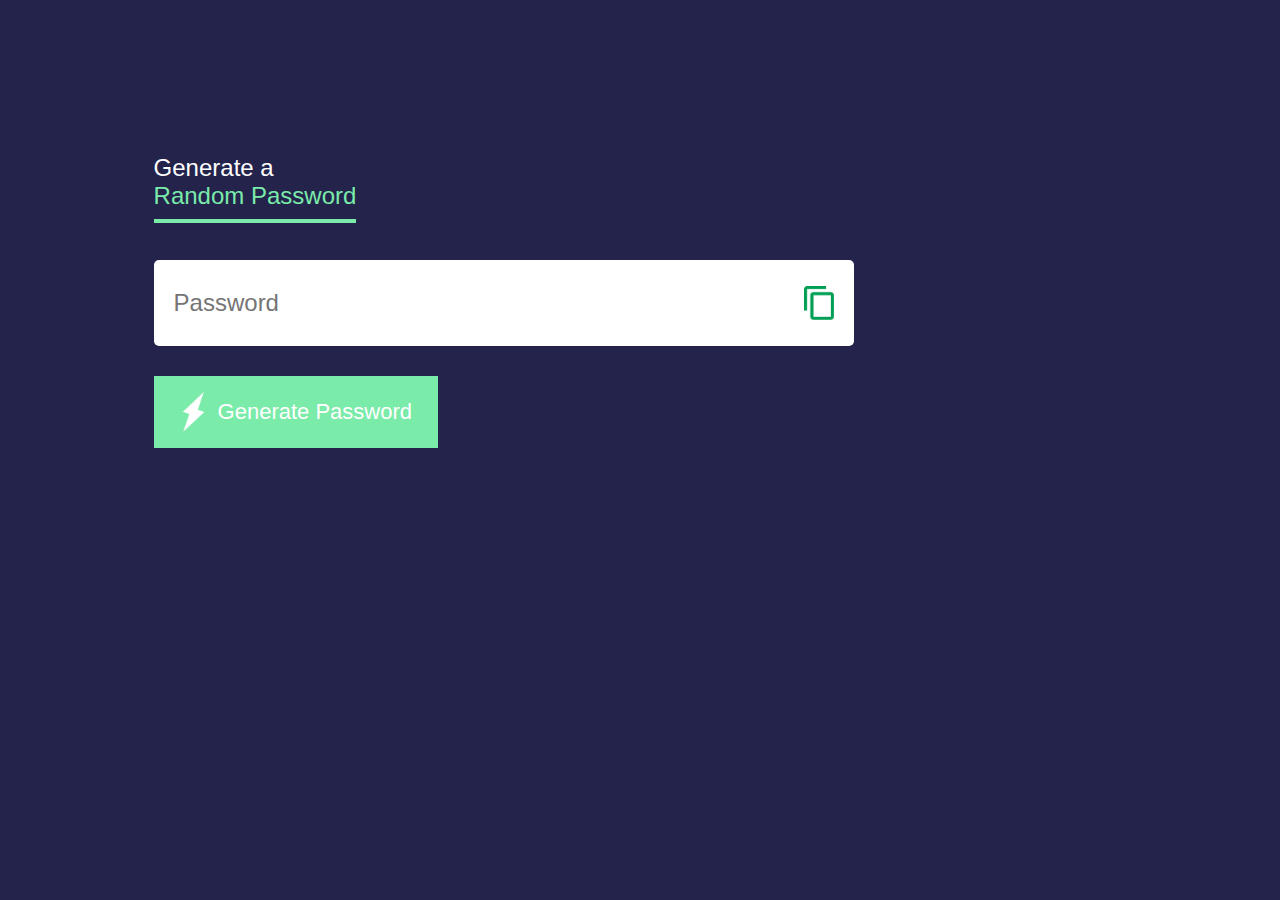
<file: password-genrator/index.html>
<!DOCTYPE html>
<html lang="en">
<head>
    <meta charset="UTF-8">
    <meta name="viewport" content="width=device-width, initial-scale=1.0">
    <title>Document</title>
    <link rel="stylesheet" href="style.css">
</head>
<body>
    <div class="card">

       <h2>Generate a <br> <span> Random Password </span> </h2>
       <div class="display">
        <input type="text" id="password" placeholder="Password">
        <img onclick="copyPassword()"src="images/copy.png" alt="">
       </div>
       <button onclick="createpassword()"><img src="images/generate.png" alt="">Generate Password</button>
    </div>

    <script src="script.js"></script>
</body>
</html>
</file>
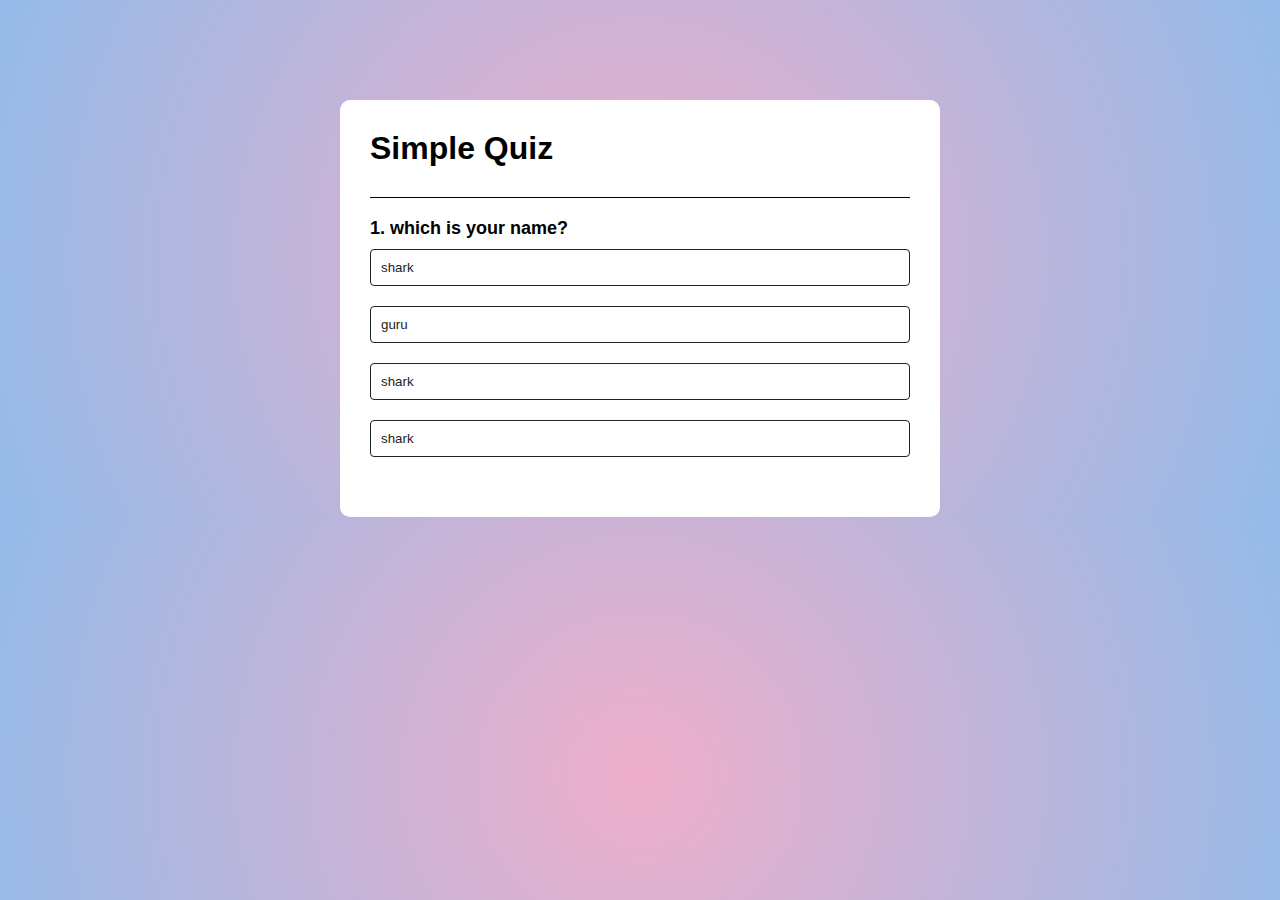
<file: quiz_app/index.html>
<!DOCTYPE html>
<html lang="en">
<head>
    <meta charset="UTF-8">
    <meta name="viewport" content="width=device-width, initial-scale=1.0">
    <title>Quiz app</title>
    <link rel="stylesheet" href="style.css">
</head>
<body>
    <div class="app">
        <h1>Simple Quiz</h1>
        <div class="quiz">
            <h2 id="question">Question goes here</h2>
            <div id="answer-buttons">
                <button class="btn">answer1</button>
                <button class="btn">answer1</button>
                <button class="btn">answer1</button>
                <button class="btn">answer1</button>
            </div>
            <button id="next">Next</button>
        </div>
    </div>
    
    <script src="script.js"></script>
</body>
</html>
</file>
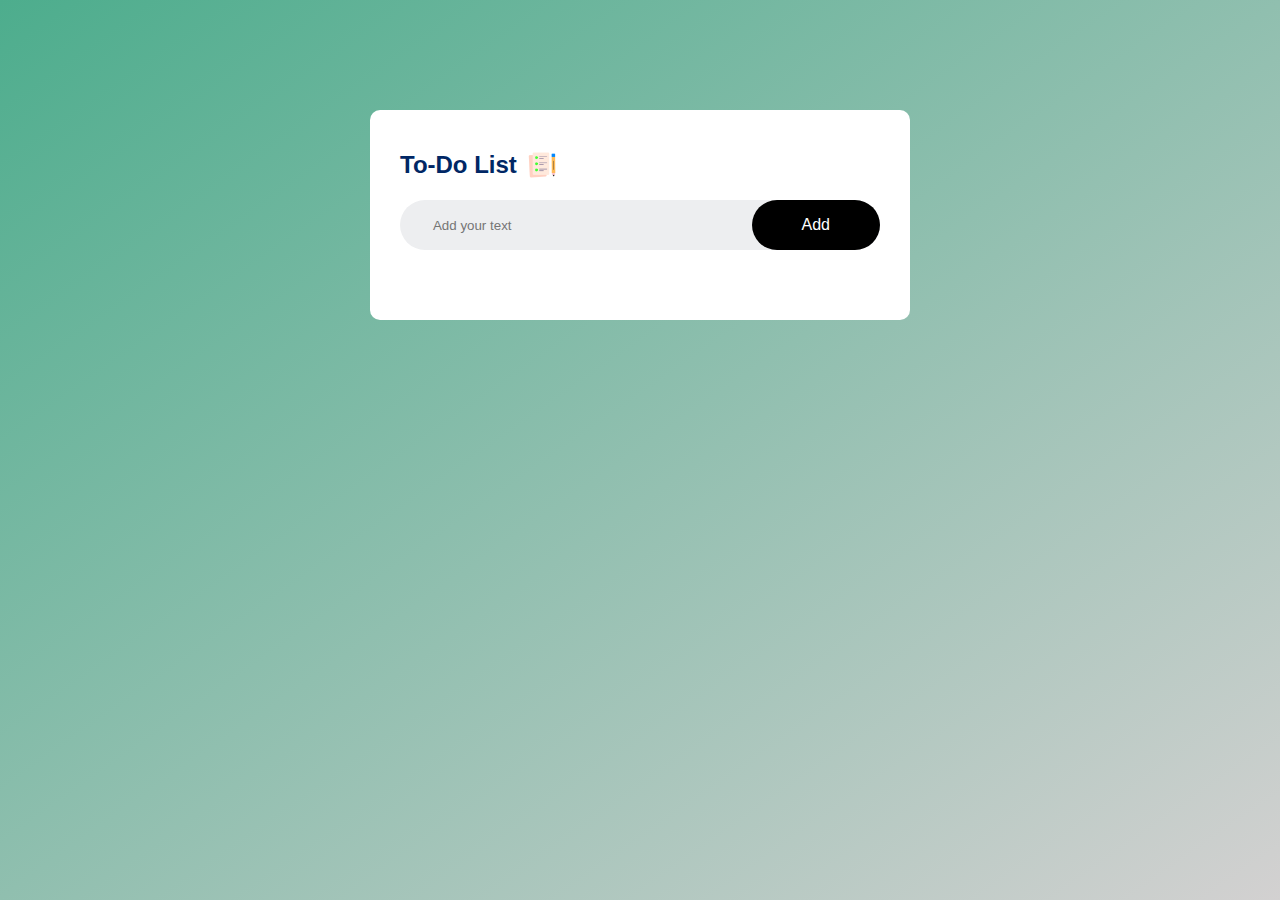
<file: todo_app/index.html>
<!DOCTYPE html>
<html lang="en">
<head>
    <meta charset="UTF-8">
    <meta name="viewport" content="width=device-width, initial-scale=1.0">
    <title>todo app</title>
    <link rel="stylesheet" href="style.css">
</head>
<body>
    <div class="container">
        <div class="todo-app">
            <h2>To-Do List <img src="images/icon.png" alt=""></h2>
            <div class="row">
                <input type="text" id="input-box" placeholder=" Add your text">
                <button onclick="addtask()">Add</button>
            </div>
            <ul id="list-container">
                <!-- <li class="checked">task1</li>
                <li>task2</li>
                <li>task3</li> -->
            </ul>
        </div>
    </div>
    <script src="script.js"></script>
</body>
</html>
</file>
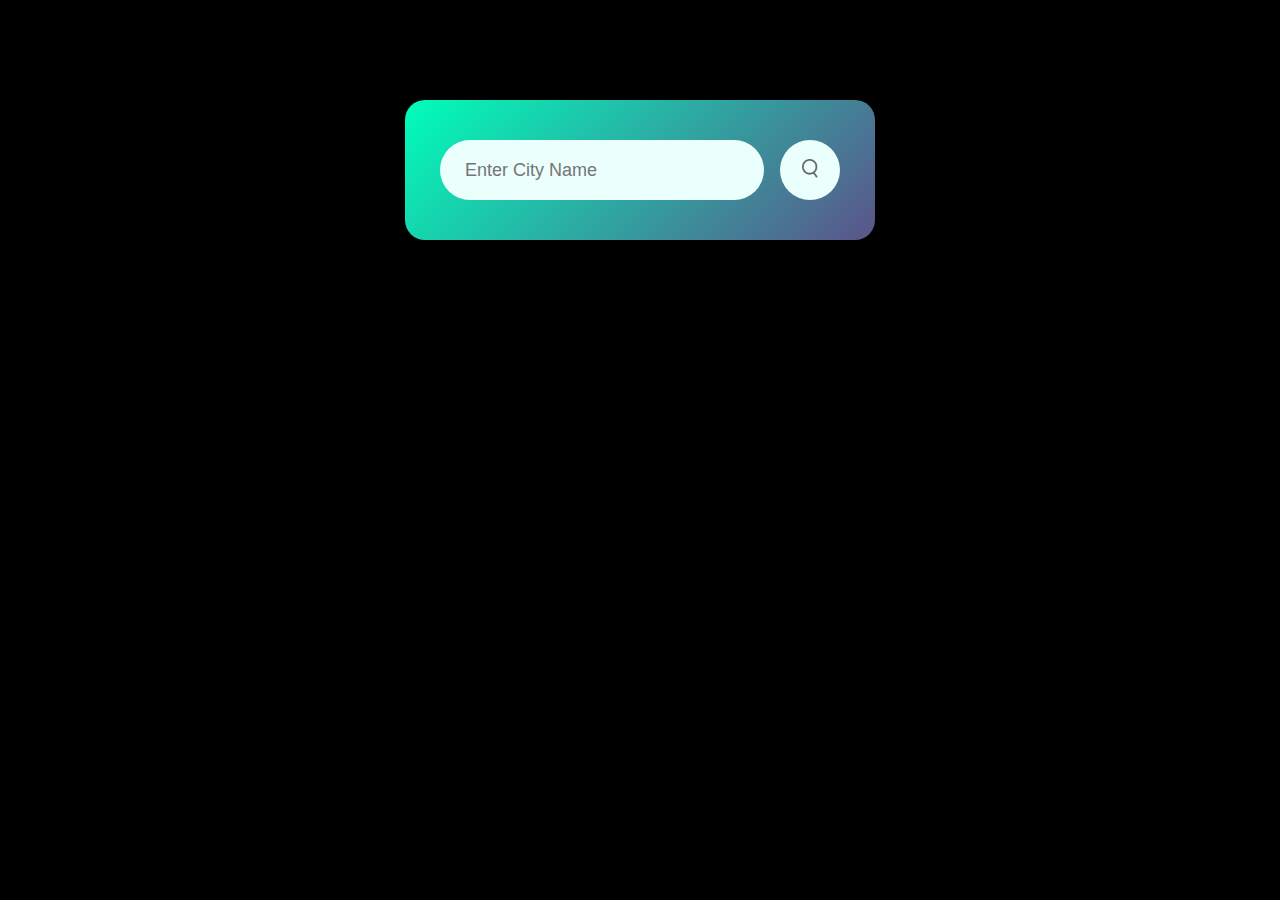
<file: weather_app/index.html>
<!DOCTYPE html>
<html lang="en">
<head>
    <meta charset="UTF-8">
    <meta name="viewport" content="width=device-width, initial-scale=1.0">
    <link rel="stylesheet" href="style.css">
    <title>weather App</title>
</head>
<body>
    <div class="card">
        <div class="search">
            <input type="text" placeholder="Enter City Name" spellcheck="false">
            <button><img src="images/search.png" alt=""></button>

        </div>
        <div class="error">
            <p>Invalid city name</p>
        </div>
        <div class="weather">
            <img src="images/snow.png" class="weather-icon">
            <h1 class="temp">22°C</h1>
            <h2 class="city">Delhi</h2>
            <div class="detail">
                <div class="col">
                    <img src="images/humidity.png" alt="">
                    <div>
                        <p class="humidity">50%</p>
                        <p>Humidity</p>

                    </div>
                </div>
                <div class="col">
                    <img src="images/wind.png" alt="">
                    <div>
                        <p class="wind">15KM/h</p>
                        <p>Wind speed</p>

                        
                    </div>
                </div>
            </div>

        </div>
    </div>
    <script src="script.js"></script>
</body>
</html>
</file>
<file: password-genrator/style.css>
*{
    margin:0;
    padding: 0;
    box-sizing: border-box;
    font-family: sans-serif;
}
body{
    background: rgb(35, 35, 76);
    color: white;
}
.card{
   margin: 12%;
   width: 90%;
   max-width: 700px;
  
    
}
.display{
    width: 100%;
    margin-top: 50px;
    margin-bottom: 30px;
    background-color: white;
    color: #333;
    display: flex;
    align-items: center;
    justify-content: space-between;
    padding: 26px 20px;
    border-radius: 5px;

}
.card h2{
    font-weight: 500;
    font-size: 45;

}
.card h2 span{
    color: rgb(122, 235, 169);
    border-bottom: 4px solid rgb(122, 235, 169);
    padding-bottom: 10px;
}
.display img{
    width: 30px;
    cursor: pointer;
}
.display input{
    border: 0;
    outline: 0;
    font-size: 24px;
}
.card button img{
    width: 28px;
    margin-right: 10px;

}
.card button {
    border: 0;
    outline: 0;
    background: rgb(122, 235, 169);
    color: white;
    font-size: 22px;
    font-weight: 300;
    display: flex;
    align-items: center;
    justify-content: center;
    padding: 16px 26px;
    
}
</file>
<file: quiz_app/style.css>
*{
    margin:0;
    padding:0;
    box-sizing: border-box;
    font-family: sans-serif;
    
}
body{

    background: rgb(238,174,202);
    background: radial-gradient(circle, rgba(238,174,202,1) 0%, rgba(148,187,233,1) 100%);
}
.app{
    background: white;
    width: 90%;
    max-width: 600px;
    margin: 100px auto 0;
    border-radius: 10px;
    padding: 30px;
}
.app h1{
    font-weight: 25px;
    color: rgb(0, 0, 0);
    font-weight: 600;
    border-bottom: 1px solid black;
    padding-bottom: 30px;
}
.quiz{
    padding: 20px 0;

}
.quiz h2{
    font-size: 18px;
    color: black;
    font-weight: 600;
}
.btn{
    background: white;
    color: #222;
    font-weight: 500;
    width: 100%;
    border: 1px solid #222;
    padding:10px;
    margin: 10px 0;
    text-align: left;
    border-radius: 4px;
    cursor: pointer;
    transition: 0.2s ;
}
.btn:hover:not([disabled]){
    background: #222;
    color: white;

}
.btn:disabled{
    cursor: no-drop;

}
#next{
    background: rgb(0, 27, 107);
    color: white;
    font-weight: 500;
    width: 150px;
    padding: 10px;
    margin:20px auto 0;
    cursor: pointer;
    border-radius: 4px;
    display: none;
}
.incorrect{
    background: #ff9393;
}
.correct{
    background: #9aeabc;
}
</file>
<file: todo_app/style.css>
*{
    margin:0;
    padding: 0;
    box-sizing: border-box;
    font-family: sans-serif;
}

.container{
    width: 100%;
    min-height: 100vh;
    padding: 10px;
    background: linear-gradient(145deg,rgb(77, 173, 141),rgb(211, 209, 209));
}
.todo-app{
    width: 100%;
    max-width: 540px;
    background: white;
    margin: 100px auto 20px;
    padding: 40px 30px 70px;
    border-radius: 10px;


}
.todo-app h2{
    color: #002765;
    display: flex;
    align-items: center;
    margin-bottom: 20px;
}
.todo-app h2 img{
    width: 30px;
    margin-left: 10px;

}
.row{
    display: flex;
    align-items: center;
    justify-content: space-between;
    background-color: #edeef0;
    border-radius: 30px;
    padding-left: 20px;
    margin-bottom: 25;

}
input{
    flex: 1;
    border: none;
    outline: none;
    background: transparent;
    padding: 10px;
    font-weight: 14px;
}
button{
    border: none;
    outline: none;
    padding: 16px 50px;
    background: #000000;
    color: white;
    font-size: 16px;
    cursor: pointer;
    border-radius: 40px;
}
ul li{
    list-style: none;
    font-size: 17px;

    padding:12px 8px 12px 50px;
    user-select: none;
    cursor: pointer;
    position: relative;

}
ul li::before{
    content: "";
    position: absolute;
    height: 28px;
    width: 28px;
    border-radius: 50%;
    background-image: url(images/unchecked.png);
    background-size: cover;
    background-position: center;
    top: 12px;
    left: 8px;



}
ul li.checked{
    color: #555;
    text-decoration: line-through;


}

ul li.checked::before{
    background-image: url(images/checked.png);

}
ul li span{
    position: absolute;
    right: 0;
    top: 5px;
    width: 40px;
    height: 40px;
    font-size:22px;
    color: #555;
    line-height: 40px;
    text-align: center;
    border-radius: 50%;
}
ul li span:hover{
    background: #ff0000;
}
</file>
<file: weather_app/style.css>
*{
    margin: 0;
    padding: 0;
    box-sizing: border-box;
    font-family: 'Poppins',sans-serif;

}

body{
    background-color:rgb(0, 0, 0);
}
.card{
    width: 90%;
    max-width: 470px;
    background:linear-gradient(135deg,#00feba,#5b548a);
    color: #fff;
    margin:100px auto 0;
    border-radius: 20px;
    padding: 40px 35px;
    text-align: center;

}
.search{
    width: 100%;
    display: flex;
    align-items: center;
    justify-content: space-between;

}
.search input{
    border: 0;
    outline: 0;
    background: #ebfffc;
    color: #555;
    padding: 10px 25px;
    height: 60px;
    border-radius: 30px;
    flex: 1;
    margin-right: 16px;
    font-size: 18px;
}
.search button{
    border: 0;
    outline: 0;
    background: #ebfffc;
    border-radius: 50%;
    width: 60px;
    height: 60px;
    cursor: pointer;
}
.search button img{
    width: 16px;

}
.weather-icon{
    width: 170px;
    margin-top: 30px;

}
.weather h1{
    font-size: 80px;
    font-weight: 500;
}

.weather h2{
    font-size: 45px;
    font-weight: 400;
    margin-top: -10px;
     
}
.detail{
    display: flex;
    justify-content: space-between;
    align-items: center;
    padding: 0 20px;
    margin-top: 50px;

}
.col{
    display:  flex;
    align-items: center;
    text-align: left;

}
.col img{
    width: 40px;
    margin-right: 10px;

}
.humidity,.wind{
    font-size: 28px;
    margin-top: -6px;
}
.weather{
    display:none;
}

.error{
    text-align: left;
    margin-left: 10px;
    font-size: 14px;
    margin-top: 10px;
    display: none;
}
</file>
